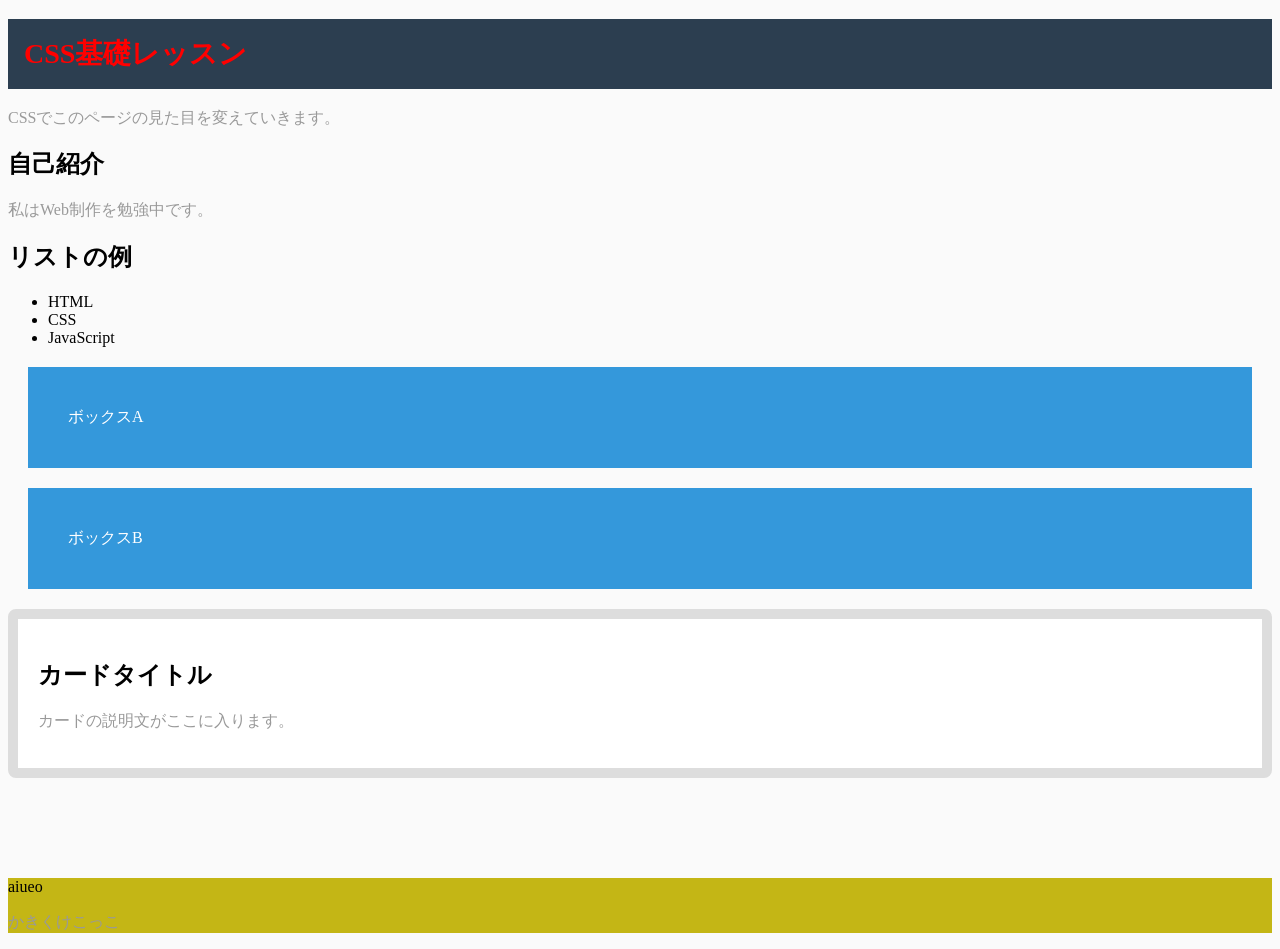
<file: exercises/lesson02/index.html>
<!DOCTYPE html>
<html lang="ja">
<head>
  <meta charset="UTF-8">
  <meta name="viewport" content="width=device-width, initial-scale=1.0">
  <title>CSS基礎レッスン</title>
  <link rel="stylesheet" href="style.css">
</head>
<body>

  <h1>CSS基礎レッスン</h1>
  <p>CSSでこのページの見た目を変えていきます。</p>

  <h2>自己紹介</h2>
  <p>私はWeb制作を勉強中です。</p>

  <h2>リストの例</h2>
  <ul>
    <li>HTML</li>
    <li>CSS</li>
    <li>JavaScript</li>
  </ul>

  <div class="box">ボックスA</div>
  <div class="box">ボックスB</div>

  <div class="card">
    <h2>カードタイトル</h2>
    <p>カードの説明文がここに入ります。</p>
  </div>

  <div class="highlight">aiueo
    <p>かきくけこっこ</p>
  </div>
</body>
</html>
</file>
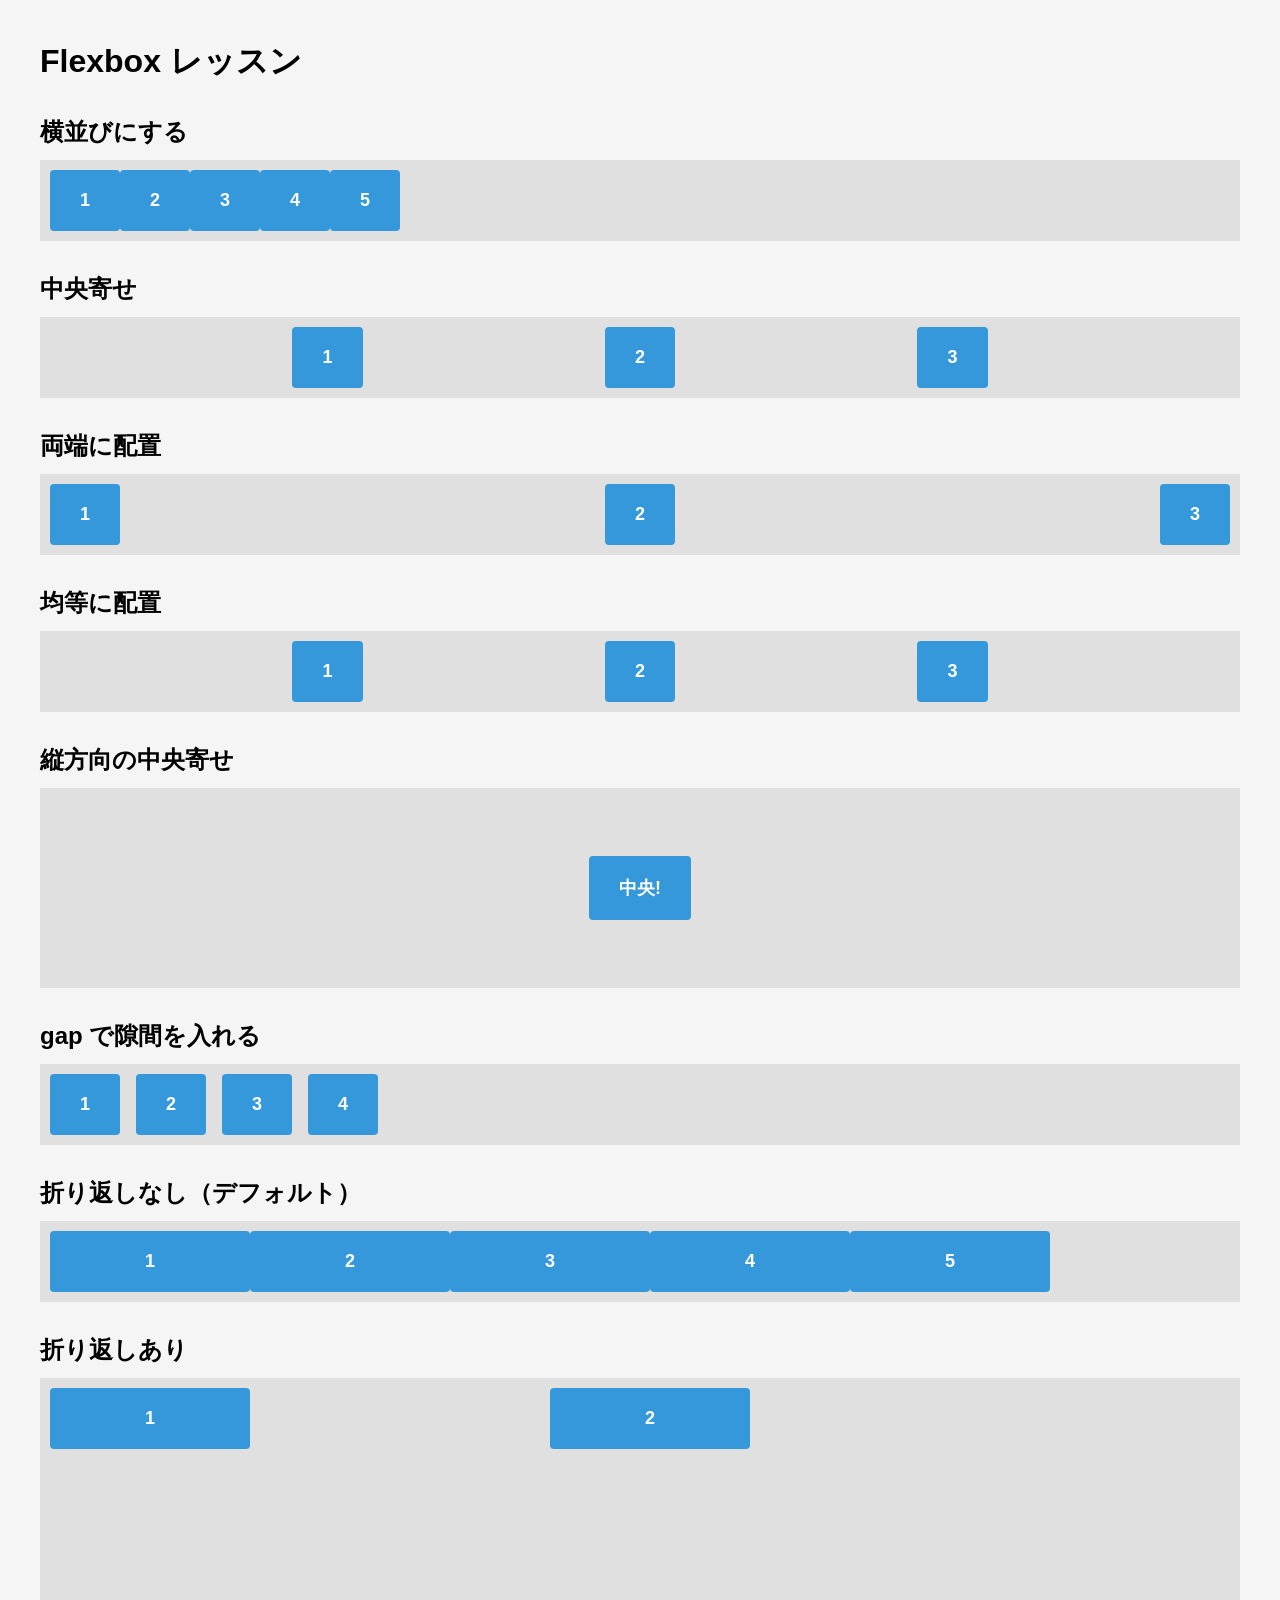
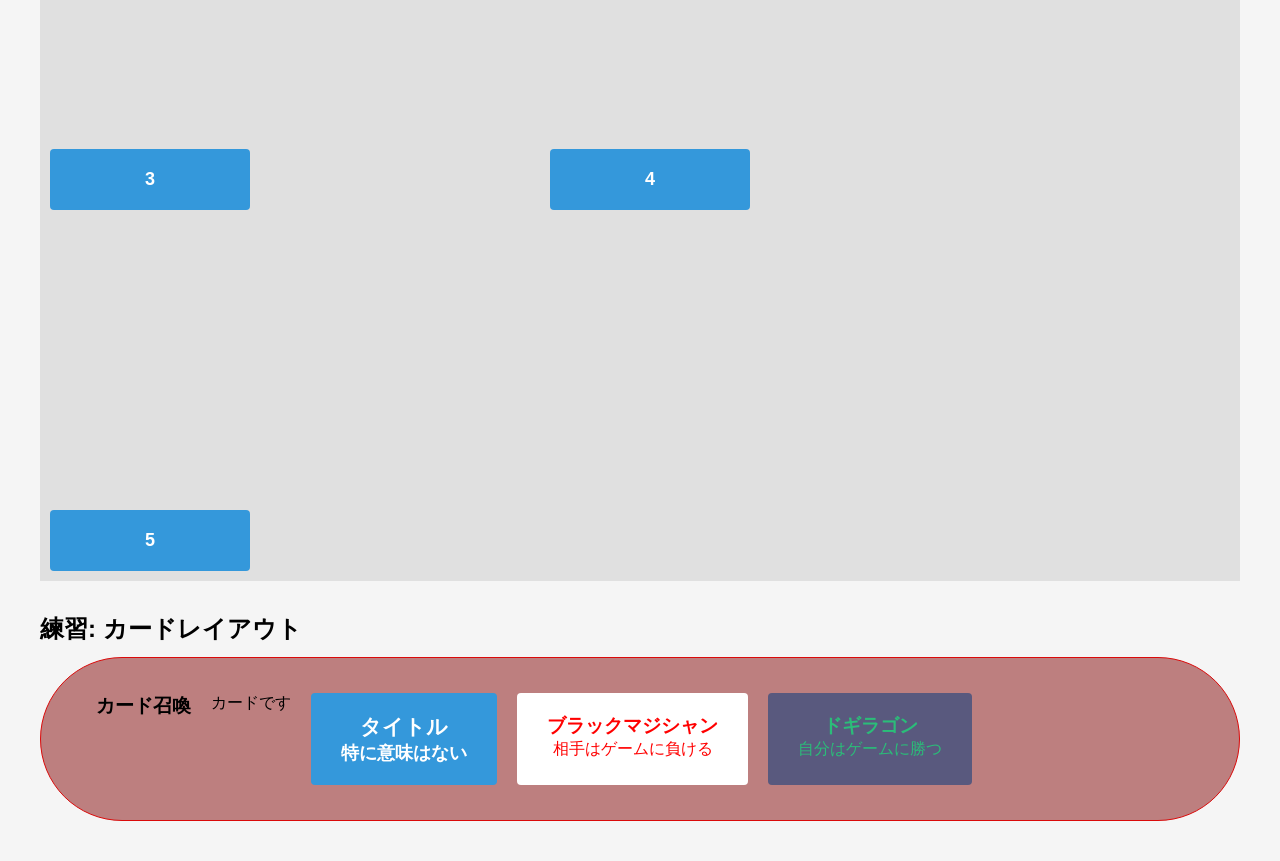
<file: exercises/lesson03/index.html>
<!doctype html>
<html lang="ja">
  <head>
    <meta charset="UTF-8" />
    <meta name="viewport" content="width=device-width, initial-scale=1.0" />
    <title>Flexboxレッスン</title>
    <link rel="stylesheet" href="style.css" />
  </head>
  <body>
    <h1>Flexbox レッスン</h1>

    <!-- Step 1: display: flex で横並び -->
    <h2>横並びにする</h2>
    <div class="container">
      <div class="item">1</div>
      <div class="item">2</div>
      <div class="item">3</div>
      <div class="item">4</div>
      <div class="item">5</div>
    </div>

    <!-- Step 2: justify-content -->
    <h2>中央寄せ</h2>
    <div class="container jc-center">
      <div class="item">1</div>
      <div class="item">2</div>
      <div class="item">3</div>
    </div>

    <h2>両端に配置</h2>
    <div class="container jc-between">
      <div class="item">1</div>
      <div class="item">2</div>
      <div class="item">3</div>
    </div>

    <h2>均等に配置</h2>
    <div class="container jc-evenly">
      <div class="item">1</div>
      <div class="item">2</div>
      <div class="item">3</div>
    </div>

    <!-- Step 3: align-items: center -->
    <h2>縦方向の中央寄せ</h2>
    <div class="container center-both">
      <div class="item">中央!</div>
    </div>

    <!-- Step 4: gap -->
    <h2>gap で隙間を入れる</h2>
    <div class="container gap-demo">
      <div class="item">1</div>
      <div class="item">2</div>
      <div class="item">3</div>
      <div class="item">4</div>
    </div>

    <!-- Step 5: flex-wrap -->
    <h2>折り返しなし（デフォルト）</h2>
    <div class="container nowrap-demo">
      <div class="item wide">1</div>
      <div class="item wide">2</div>
      <div class="item wide">3</div>
      <div class="item wide">4</div>
      <div class="item wide">5</div>
    </div>

    <h2>折り返しあり</h2>
    <div class="container wrap-demo">
      <div class="item wide">1</div>
      <div class="item wide">2</div>
      <div class="item wide">3</div>
      <div class="item wide">4</div>
      <div class="item wide">5</div>
    </div>

    <!-- 練習問題: カードを3つ横並びにしよう -->
    <h2>練習: カードレイアウト</h2>
    <div class="card-container">
      <div class="card"></div>
      <h3>カード召喚</h3>
      <p>カードです</p>
      <!-- ここにカードを3つ作ってみよう -->
      <div class="item">
        <h3>タイトル</h3>
        <p>特に意味はない</p>
      </div>
      <div class="white">
        <h3>ブラックマジシャン</h3>
        <p>相手はゲームに負ける</p>
      </div>
      <div class="blue">
        <h3>ドギラゴン</h3>
        <p>自分はゲームに勝つ</p>
      </div>
    </div>
  </body>
</html>
</file>
<file: exercises/lesson02/style.css>
/* ===== Step 2: 文字の色とサイズ ===== */
/* h1 と p にスタイルを書いてみよう */
h1 {
    color: navy;
    font-size: 28px;
}

p  {
    color: #999;
    font-size: 16px;
}
/* ===== Step 3: 背景色 ===== */
/* body や h1 に background-color を追加しよう */
body {
    background-color: #fafafa;

}

h1 {
    color: red;
    background-color: #2c3e50;
    padding: 16px;
}

/* ===== Step 4: クラスセレクタ ===== */
/* .box にスタイルを書いてみよう */
.box {
    background-color: #3498db;
    color: white;
    padding: 16px;
    margin-bottom: 8px;
}
.highlight{
    background-color: #c4b615;
}
/* ===== Step 5: 余白（margin, padding） ===== */
/* padding と margin を調整しよう */
.box{
    padding: 40px;
    margin: 20px;
}

/* ===== Step 6: 枠線と角丸 ===== */
/* .card に border と border-radius を追加しよう */
.card {
    border:10px solid #ddd;
    border-radius: 8px;
    padding: 20px;
    margin-bottom: 100px;
    background-color: white;

}
</file>
<file: exercises/lesson03/style.css>
/* ===== リセット・基本設定 ===== */
* {
  margin: 0;
  padding: 0;
  box-sizing: border-box;
}

body {
  padding: 40px;
  font-family: sans-serif;
  background-color: #f5f5f5;
}

h1 {
  margin-bottom: 24px;
}

h2 {
  margin-top: 32px;
  margin-bottom: 12px;
}

/* コンテナ（親要素）の見た目 */
.container {
  background-color: #e0e0e0;
  padding: 10px;
  margin-bottom: 16px;
  display: flex;
}

/* アイテム（子要素）の見た目 */
.item {
  background-color: #3498db;
  color: white;
  padding: 20px 30px;
  text-align: center;
  font-weight: bold;
  font-size: 18px;
  border-radius: 4px;
}

/* ===== Step 2: justify-content ===== */
/* ガイドに沿って .jc-center, .jc-between, .jc-evenly を書こう */
.jc-center {
  justify-content: space-evenly;
}
.jc-between {
  justify-content: space-between;
}
.jc-evenly {
  justify-content: space-evenly;
}

/* ===== Step 3: align-items: center ===== */
/* .center-both に justify-content, align-items, height を書こう */
.center-both {
  justify-content: center;
  align-items: center;
  height: 200px;
}

/* ===== Step 4: gap ===== */
/* .gap-demo に gap を追加しよう */
.gap-demo {
  gap: 16px;
}

/* ===== Step 5: flex-wrap ===== */
.item.wide {
  min-width: 200px;
}
.nowrap-demo {
  /* デフォルト　折り返さない*/
}

/* .wrap-demo に flex-wrap と gap を書こう */
.wrap-demo {
  flex-wrap: wrap;
  gap: 300px;
}

/* ===== 練習問題: カードレイアウト ===== */
/* .card-container と .card のスタイルを自分で書いてみよう */
.card-container {
  display: flex;
  gap: 20px;
  background-color: rgb(189, 127, 127);
  padding: 35px;
  border: 1px solid #da0a0a;
  border-radius: 100px;
}
.white {
  padding: 20px 30px;
  background-color: white;
  color: red;
  border-radius: 4px;
  text-align: center;
}
.blue {
  padding: 20px 30px;
  background-color: rgb(89, 89, 126);
  color: rgb(43, 189, 121);
  border-radius: 4px;
  text-align: center;
}
</file>
